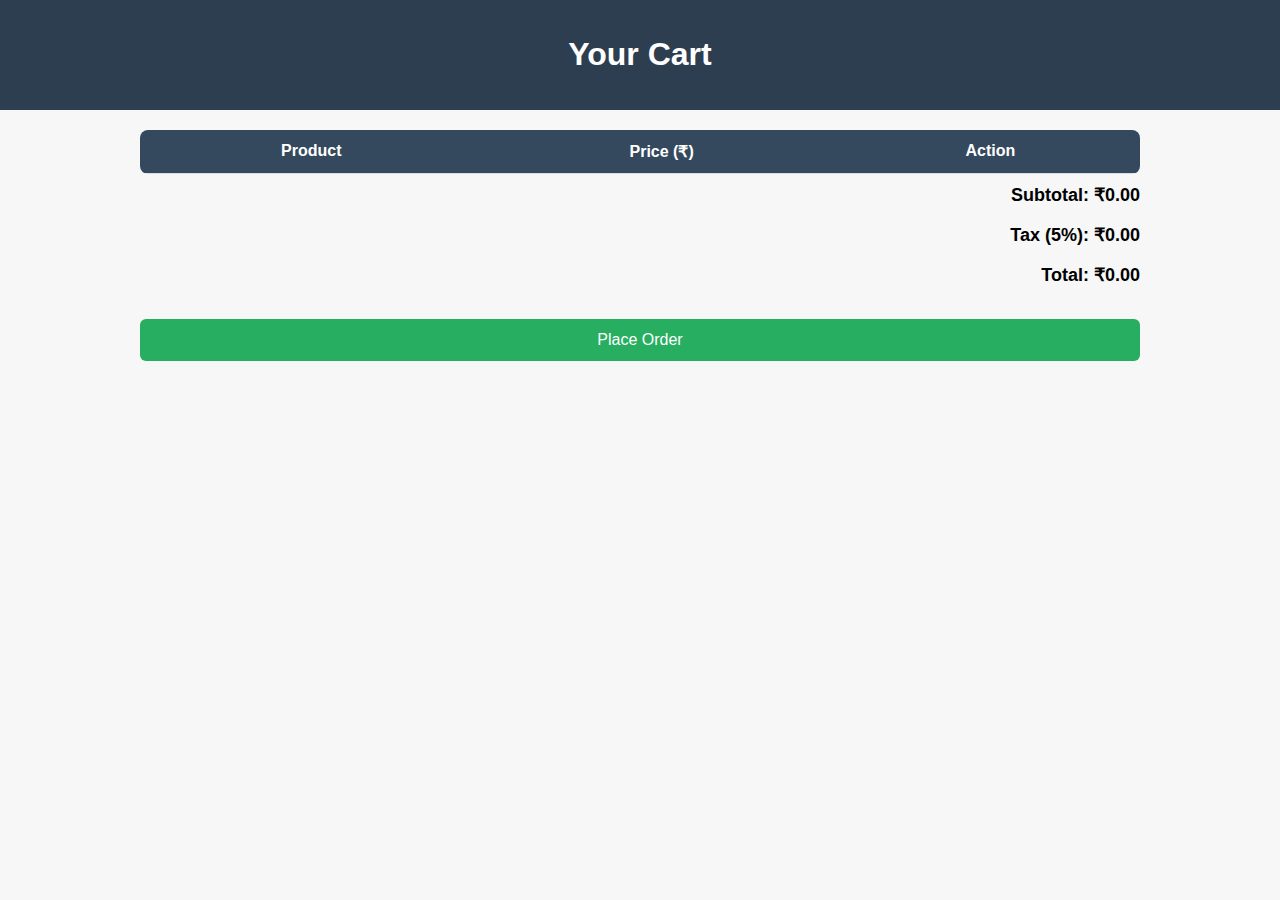
<file: cart.html>
<!DOCTYPE html>
<html lang="en">
<head>
  <meta charset="UTF-8">
  <meta name="viewport" content="width=device-width, initial-scale=1.0">
  <title>Cart - Nilkamal Furniture</title>
  <style>
    body { font-family: Arial, sans-serif; margin:0; padding:0; background:#f7f7f7; }
    header { background:#2c3e50; color:white; padding:15px; text-align:center; }
    .container { width:90%; max-width:1000px; margin:20px auto; }
    table { width:100%; border-collapse:collapse; background:#fff; border-radius:8px; overflow:hidden; }
    th, td { padding:12px; border-bottom:1px solid #ddd; text-align:center; }
    th { background:#34495e; color:white; }
    .total { font-weight:bold; font-size:18px; margin-top:10px; text-align:right; }
    button { padding:8px 12px; border:none; border-radius:5px; cursor:pointer; }
    .remove-btn { background:#e74c3c; color:white; }
    .place-order-btn { background:#27ae60; color:white; margin-top:15px; width:100%; padding:12px; font-size:16px; border-radius:6px; cursor:pointer; }
    .place-order-btn:hover { background:#219150; }
    .remove-btn:hover { background:#c0392b; }
  </style>
</head>
<body>
  <header>
    <h1>Your Cart</h1>
  </header>

  <div class="container">
    <table id="cartTable">
      <thead>
        <tr>
          <th>Product</th>
          <th>Price (₹)</th>
          <th>Action</th>
        </tr>
      </thead>
      <tbody></tbody>
    </table>

    <p class="total">Subtotal: ₹<span id="subtotal">0</span></p>
    <p class="total">Tax (5%): ₹<span id="tax">0</span></p>
    <p class="total"><strong>Total: ₹<span id="total">0</span></strong></p>

    <button class="place-order-btn" onclick="placeOrder()">Place Order</button>
  </div>

  <script>
    // Load cart items
    function loadCart() {
      let cart = JSON.parse(localStorage.getItem("cart")) || [];
      let tbody = document.querySelector("#cartTable tbody");
      let subtotal = 0;

      tbody.innerHTML = "";

      cart.forEach((item, index) => {
        const row = document.createElement("tr");
        row.innerHTML = `
          <td>${item.name}</td>
          <td>${item.price}</td>
          <td><button class="remove-btn" onclick="removeItem(${index})">Remove</button></td>
        `;
        tbody.appendChild(row);
        subtotal += item.price;
      });

      const tax = subtotal * 0.05;
      const total = subtotal + tax;

      document.getElementById("subtotal").textContent = subtotal.toFixed(2);
      document.getElementById("tax").textContent = tax.toFixed(2);
      document.getElementById("total").textContent = total.toFixed(2);
    }

    // Remove item from cart
    function removeItem(index) {
      let cart = JSON.parse(localStorage.getItem("cart")) || [];
      cart.splice(index, 1);
      localStorage.setItem("cart", JSON.stringify(cart));
      loadCart();
    }

    // Place order and go to checkout page
    function placeOrder() {
      // Optional: You can save subtotal, tax, and total in localStorage for checkout page
      let subtotal = parseFloat(document.getElementById("subtotal").textContent);
      let tax = parseFloat(document.getElementById("tax").textContent);
      let total = parseFloat(document.getElementById("total").textContent);

      localStorage.setItem("orderSummary", JSON.stringify({ subtotal, tax, total }));

      // Redirect to checkout page
      window.location.href = "checkout.html";
    }

    // Initialize
    loadCart();
  </script>
</body>
</html>
</file>
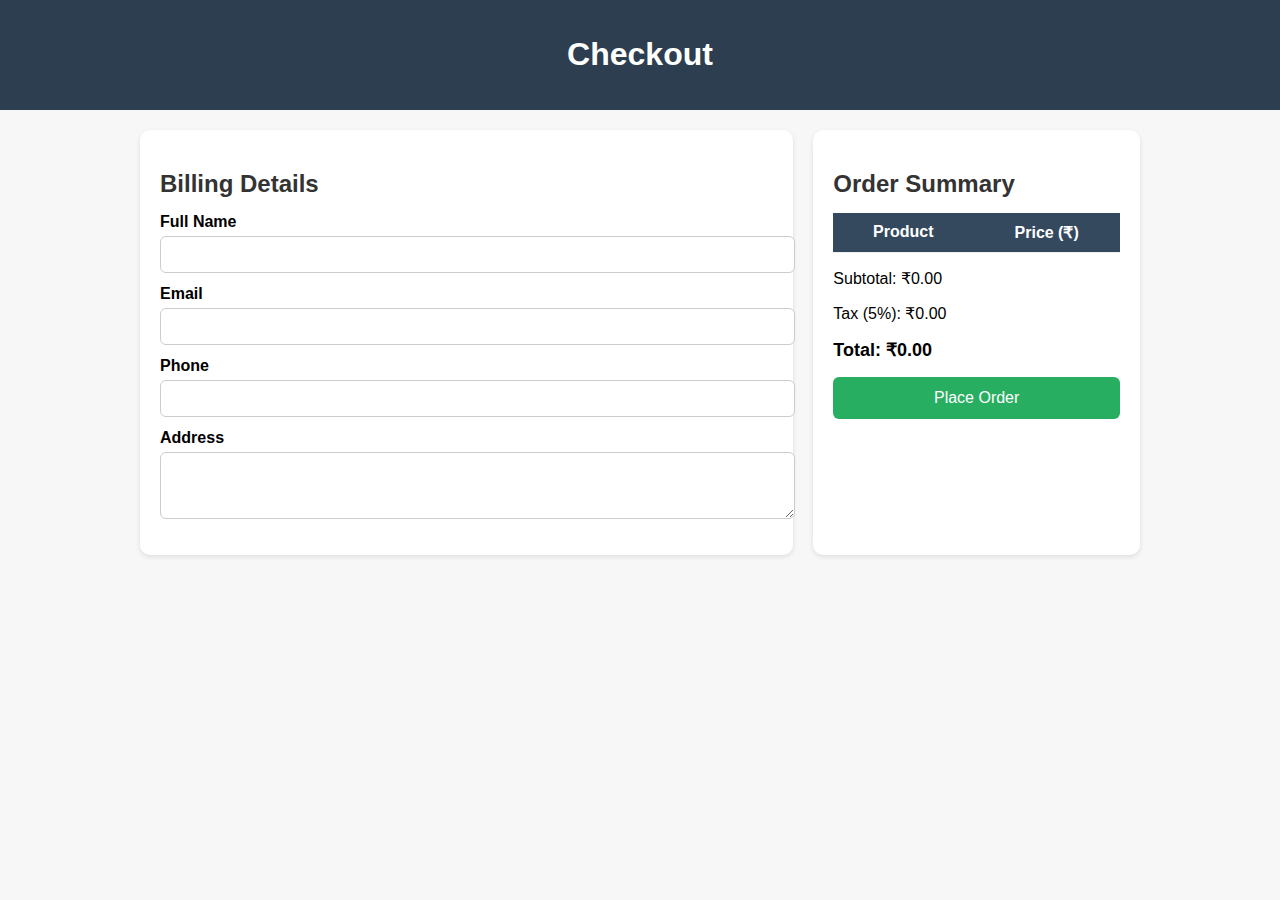
<file: checkout.html>
<!DOCTYPE html>
<html lang="en">
<head>
  <meta charset="UTF-8">
  <meta name="viewport" content="width=device-width, initial-scale=1.0">
  <title>Checkout - Nilkamal Furniture</title>
  <style>
    body { font-family: Arial, sans-serif; margin:0; padding:0; background:#f7f7f7; }
    header { background:#2c3e50; color:white; padding:15px; text-align:center; }
    .container { width:90%; max-width:1000px; margin:20px auto; display:grid; grid-template-columns:2fr 1fr; gap:20px; }
    .box { background:#fff; padding:20px; border-radius:10px; box-shadow:0 2px 5px rgba(0,0,0,0.1); }
    h2 { margin-bottom:15px; color:#333; }
    .form-group { margin-bottom:12px; }
    label { display:block; font-weight:bold; margin-bottom:5px; }
    input, textarea, select { width:100%; padding:10px; border:1px solid #ccc; border-radius:6px; }
    table { width:100%; border-collapse:collapse; margin-bottom:15px; }
    th, td { padding:10px; border-bottom:1px solid #eee; text-align:center; }
    th { background:#34495e; color:white; }
    .summary { font-size:16px; margin-top:10px; }
    .summary strong { font-size:18px; }
    button { background:#27ae60; color:white; border:none; padding:12px; border-radius:6px; width:100%; cursor:pointer; font-size:16px; }
    button:hover { background:#219150; }
    @media(max-width:768px) { .container { grid-template-columns:1fr; } }
  </style>
</head>
<body>

  <header>
    <h1>Checkout</h1>
  </header>

  <div class="container">
    <!-- Billing Form -->
    <div class="box">
      <h2>Billing Details</h2>
      <form>
        <div class="form-group">
          <label>Full Name</label>
          <input type="text" required>
        </div>
        <div class="form-group">
          <label>Email</label>
          <input type="email" required>
        </div>
        <div class="form-group">
          <label>Phone</label>
          <input type="text" required>
        </div>
        <div class="form-group">
          <label>Address</label>
          <textarea rows="3" required></textarea>
        </div>
      </form>
    </div>

    <!-- Order Summary -->
    <div class="box">
      <h2>Order Summary</h2>
      <table id="orderTable">
        <thead>
          <tr>
            <th>Product</th>
            <th>Price (₹)</th>
          </tr>
        </thead>
        <tbody></tbody>
      </table>

      <div class="summary">
        <p>Subtotal: ₹<span id="subtotal">0</span></p>
        <p>Tax (5%): ₹<span id="tax">0</span></p>
        <p><strong>Total: ₹<span id="total">0</span></strong></p>
      </div>

      <button>Place Order</button>
    </div>
  </div>

  <script>
    function loadCheckout() {
      let cart = JSON.parse(localStorage.getItem("cart")) || [];
      let tbody = document.querySelector("#orderTable tbody");
      let subtotal = 0;

      tbody.innerHTML = "";

      cart.forEach(item => {
        let row = document.createElement("tr");
        row.innerHTML = `<td>${item.name}</td><td>${item.price}</td>`;
        tbody.appendChild(row);
        subtotal += item.price;
      });

      let tax = subtotal * 0.05;
      let total = subtotal + tax;

      document.getElementById("subtotal").textContent = subtotal.toFixed(2);
      document.getElementById("tax").textContent = tax.toFixed(2);
      document.getElementById("total").textContent = total.toFixed(2);
    }

    loadCheckout();
  </script>

</body>
</html>
</file>
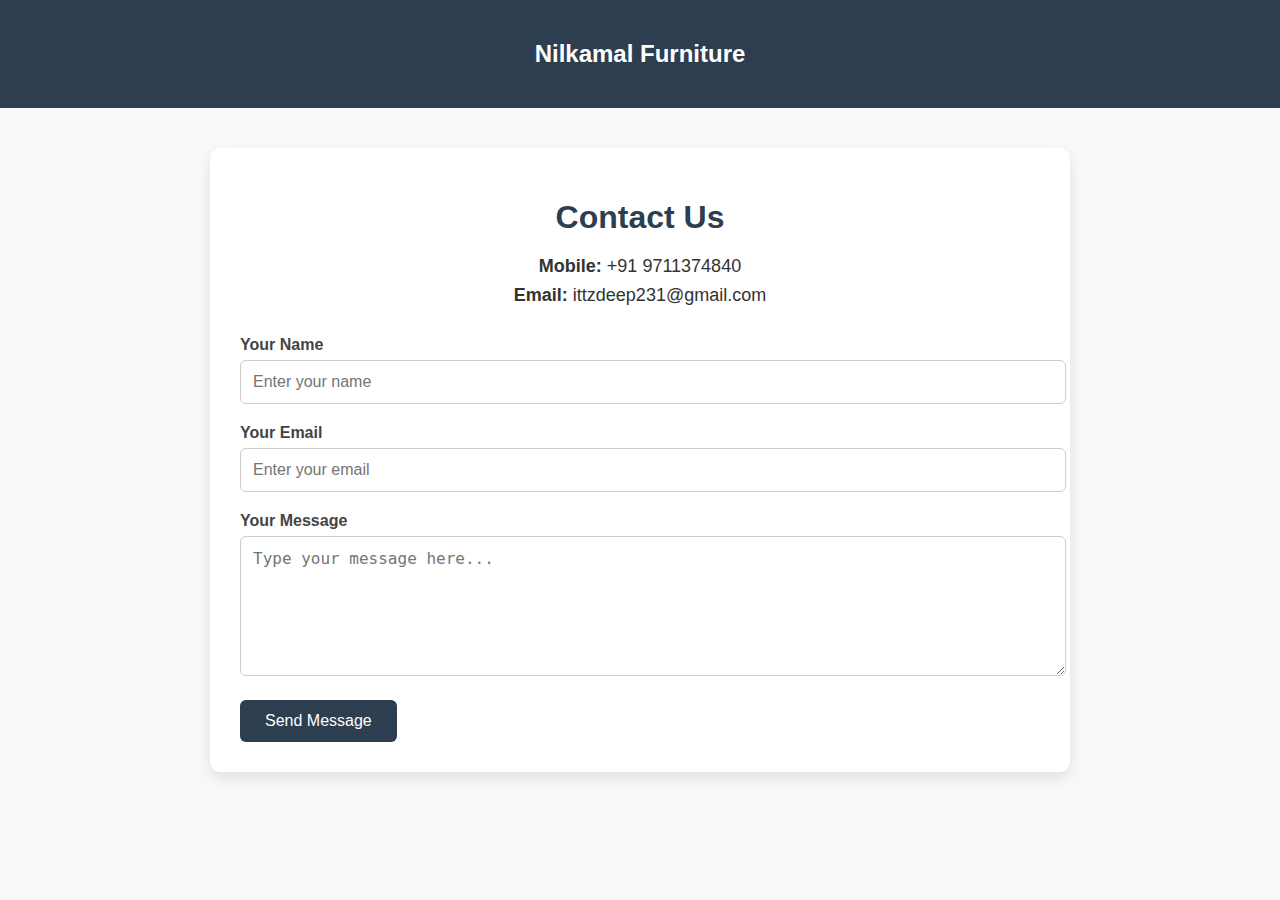
<file: contact.html>
<!DOCTYPE html>
<html lang="en">
<head>
  <meta charset="UTF-8">
  <meta name="viewport" content="width=device-width, initial-scale=1.0">
  <title>Contact Us - Furniture Store</title>
  <style>
    body {
      font-family: 'Segoe UI', Tahoma, Geneva, Verdana, sans-serif;
      margin: 0;
      padding: 0;
      background: #f8f9fa;
      color: #333;
    }
    header {
      background: #2c3e50;
      color: #fff;
      padding: 20px;
      text-align: center;
    }
    .container {
      max-width: 800px;
      margin: 40px auto;
      padding: 30px;
      background: #fff;
      box-shadow: 0 6px 15px rgba(0,0,0,0.1);
      border-radius: 10px;
    }
    h1 {
      text-align: center;
      color: #2c3e50;
      margin-bottom: 20px;
    }
    .contact-info {
      text-align: center;
      margin-bottom: 30px;
    }
    .contact-info p {
      font-size: 18px;
      margin: 8px 0;
    }
    form label {
      display: block;
      margin-bottom: 6px;
      font-weight: 600;
      color: #444;
    }
    form input, form textarea {
      width: 100%;
      padding: 12px;
      margin-bottom: 20px;
      border: 1px solid #ccc;
      border-radius: 6px;
      font-size: 16px;
      transition: 0.3s;
    }
    form input:focus, form textarea:focus {
      border-color: #2c3e50;
      outline: none;
    }
    button {
      background: #2c3e50;
      color: #fff;
      padding: 12px 25px;
      border: none;
      border-radius: 6px;
      font-size: 16px;
      cursor: pointer;
      transition: 0.3s;
    }
    button:hover {
      background: #34495e;
    }
    .success, .error {
      text-align: center;
      font-size: 16px;
      padding: 12px;
      margin-bottom: 20px;
      border-radius: 6px;
    }
    .success { background: #d4edda; color: #155724; }
    .error { background: #f8d7da; color: #721c24; }
  </style>
</head>
<body>
  <header>
    <h2>Nilkamal Furniture</h2>
  </header>

  <div class="container">
    <h1>Contact Us</h1>

    <div class="contact-info">
      <p><strong>Mobile:</strong> +91 9711374840</p>
      <p><strong>Email:</strong> ittzdeep231@gmail.com</p>
    </div>

    <!-- Contact Form -->
    <form action="send_mail.php" method="POST">
      <label for="name">Your Name</label>
      <input type="text" id="name" name="name" placeholder="Enter your name" required>

      <label for="email">Your Email</label>
      <input type="email" id="email" name="email" placeholder="Enter your email" required>

      <label for="message">Your Message</label>
      <textarea id="message" name="message" rows="6" placeholder="Type your message here..." required></textarea>

      <button type="submit">Send Message</button>
    </form>
  </div>
</body>
</html>
</file>
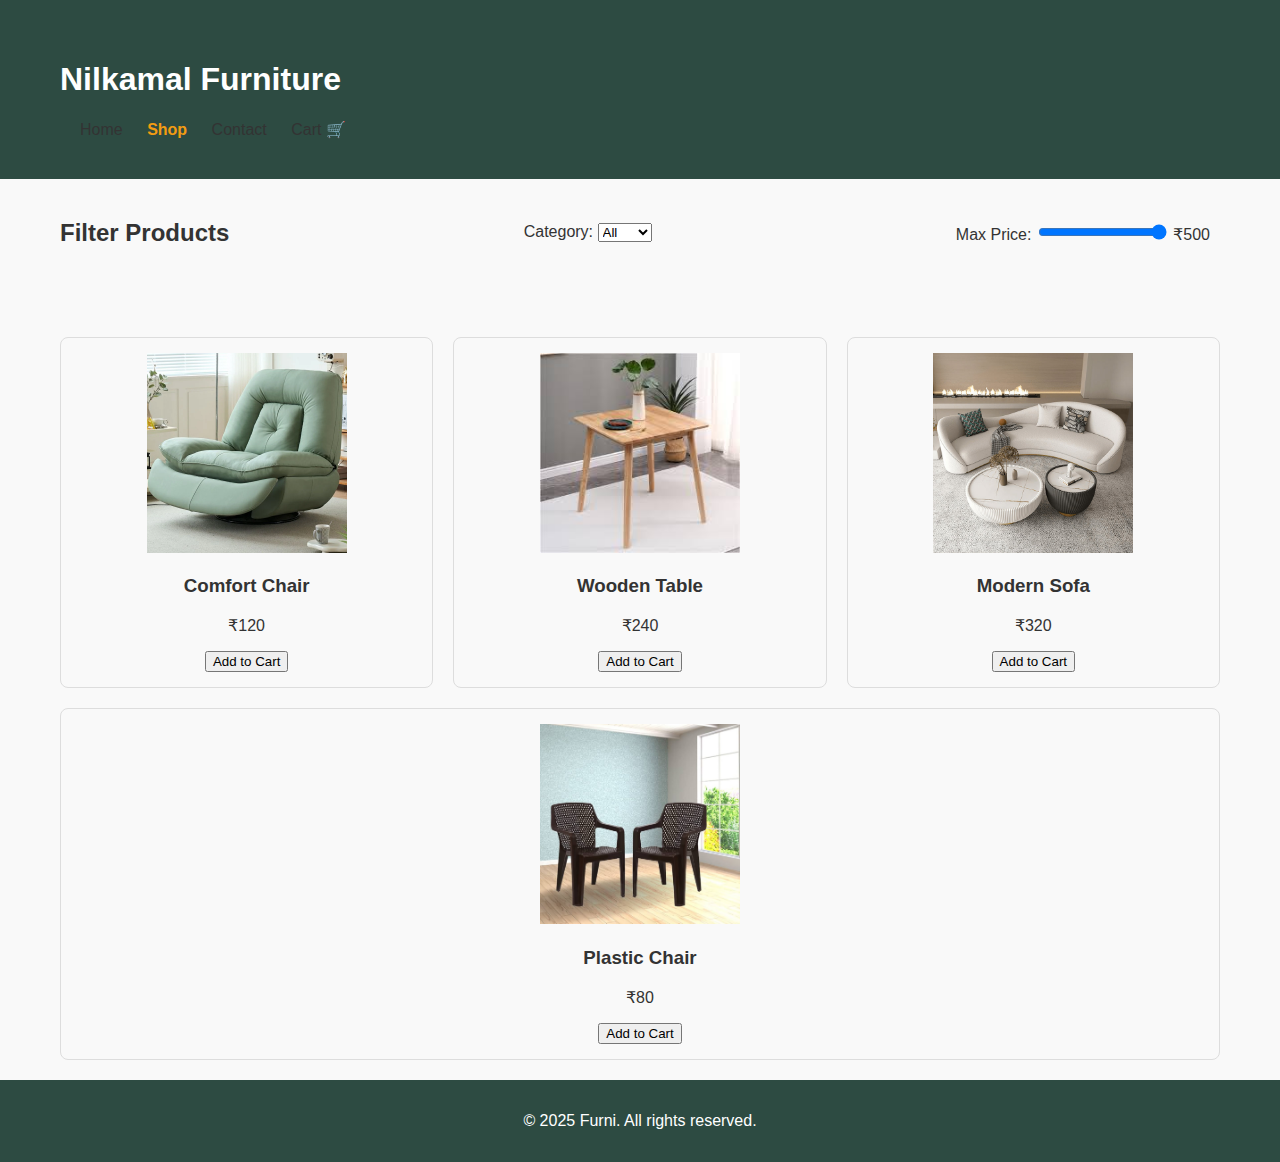
<file: shop.html>
<!DOCTYPE html>
<html lang="en">
<head>
  <meta charset="UTF-8" />
  <meta name="viewport" content="width=device-width, initial-scale=1.0"/>
  <title>Nilkamal Furniture - Shop</title>
  <link rel="stylesheet" href="shop.css" />
  <script src="shop.js" defer></script>
</head>
<body>

  <!-- ===== Header ===== -->
  <header>
    <div class="container">
    
	<h1>Nilkamal Furniture</h1>

      <nav>
        <a href="index.html">Home</a>
        <a href="shop.html" class="active">Shop</a>
        <a href="contact.html">Contact</a>
        <a href="cart.html">Cart 🛒</a>
      </nav>
    </div>
  </header>

  <!-- ===== Filter Section ===== -->
  <section class="filters container">
    <h2>Filter Products</h2>
    <label>
      Category:
      <select id="categoryFilter">
        <option value="all">All</option>
        <option value="chair">Chair</option>
        <option value="table">Table</option>
        <option value="sofa">Sofa</option>
      </select>
    </label>

    <label>
      Max Price:
      <input type="range" id="priceFilter" min="0" max="500" value="500" />
      <span id="priceValue">₹500</span>
    </label>
  </section>

  <!-- ===== Product Listing ===== -->
  <section class="product-list container">
    <div class="product" data-category="chair" data-price="120">
      <img src="chair4.jpg" alt="Chair" />
      <h3>Comfort Chair</h3>
      <p>₹120</p>
      <button onclick="addToCart('Comfort Chair', 120)">Add to Cart</button>
    </div>

    <div class="product" data-category="table" data-price="240">
      <img src="table.jpg" alt="Table" />
      <h3>Wooden Table</h3>
      <p>₹240</p>
      <button onclick="addToCart('Wooden Table', 240)">Add to Cart</button>
    </div>

    <div class="product" data-category="sofa" data-price="320">
      <img src="mordern.jpg" alt="Sofa" />
      <h3>Modern Sofa</h3>
      <p>₹320</p>
      <button onclick="addToCart('Modern Sofa', 320)">Add to Cart</button>
    </div>

    <div class="product" data-category="chair" data-price="80">
      <img src="pchair.jpg" alt="Chair" />
      <h3>Plastic Chair</h3>
      <p>₹80</p>
      <button onclick="addToCart('Plastic Chair', 80)">Add to Cart</button>
    </div>
  </section>

  <!-- ===== Footer ===== -->
  <footer>
    <p>&copy; 2025 Furni. All rights reserved.</p>
  </footer>

</body>
</html>
</file>
<file: shop.css>
nav a {
      text-decoration: none;
      color: #333;
      font-weight: 500;
      margin-left: 20px;
      cursor: pointer;
    }
    nav a:hover {
      color: #f39c12; /* highlight on hover */
    }
    nav a.active {
      color: #f39c12; /* show active page */
      font-weight: bold;
    }
.container {
  max-width: 1200px;
  margin: auto;
  padding: 20px;
}
body {
  margin: 0;
  font-family: 'Segoe UI', sans-serif;
  background: #f9f9f9;
  color: #333;
}
/* ===== Header ===== */
/* ===== Header (from Home Page) ===== */
header {
  background-color: #2d4b42;
  color: white;
  padding: 20px 0;
}

.nav-container {
  max-width: 1200px;
  margin: auto;
  display: flex;
  justify-content: space-between;
  align-items: center;
  padding: 0 20px;
}

.logo {
  font-size: 1.8rem;
  font-weight: bold;
  color: white;
  text-decoration: none;
}
/* ===== Container (Same as Home Page) ===== */
.container {
  max-width: 1200px;
  margin: 0 auto;
  padding: 20px;
  box-sizing: border-box;
}

nav ul {
  list-style: none;
  display: flex;
  gap: 20px;
  margin: 0;
  padding: 0;
}

nav ul li a {
  color: white;
  text-decoration: none;
  font-weight: 500;
  position: relative;
  padding-bottom: 4px;
  transition: border-bottom 0.2s ease;
}

nav ul li a:hover,
nav ul li a.active {
  border-bottom: 2px solid #ffc107;
}


.filters {
  display: flex;
  justify-content: space-between;
  align-items: center;
  flex-wrap: wrap;
}

.filters label {
  margin: 10px;
  font-size: 16px;
}

.product-list {
  display: flex;
  flex-wrap: wrap;
  gap: 20px;
  margin-top: 30px;
}

.product {
  flex: 1 1 22%;
  border: 1px solid #ddd;
  padding: 15px;
  text-align: center;
  border-radius: 8px;
}
.product {
  opacity: 1;
  transition: opacity 0.3s ease, transform 0.3s ease;
}

.product img {
  width: 100%;
  height: auto;
  max-height: 200px;
  object-fit: contain;
}
 

button:hover {
  background-color: #e0a800;
}

/* Animation classes */
.fade-in {
  animation: fadeIn 0.4s ease forwards;
}

.fade-out {
  animation: fadeOut 0.3s ease forwards;
}

@keyframes fadeIn {
  from {
    opacity: 0;
    transform: scale(0.95);
  }
  to {
    opacity: 1;
    transform: scale(1);
  }
}

@keyframes fadeOut {
  from {
    opacity: 1;
    transform: scale(1);
  }
  to {
    opacity: 0;
    transform: scale(0.95);
  }
}
footer {
  text-align: center;
  padding: 1rem;
  background: #2d4b42;
  color: white;

}
</file>
